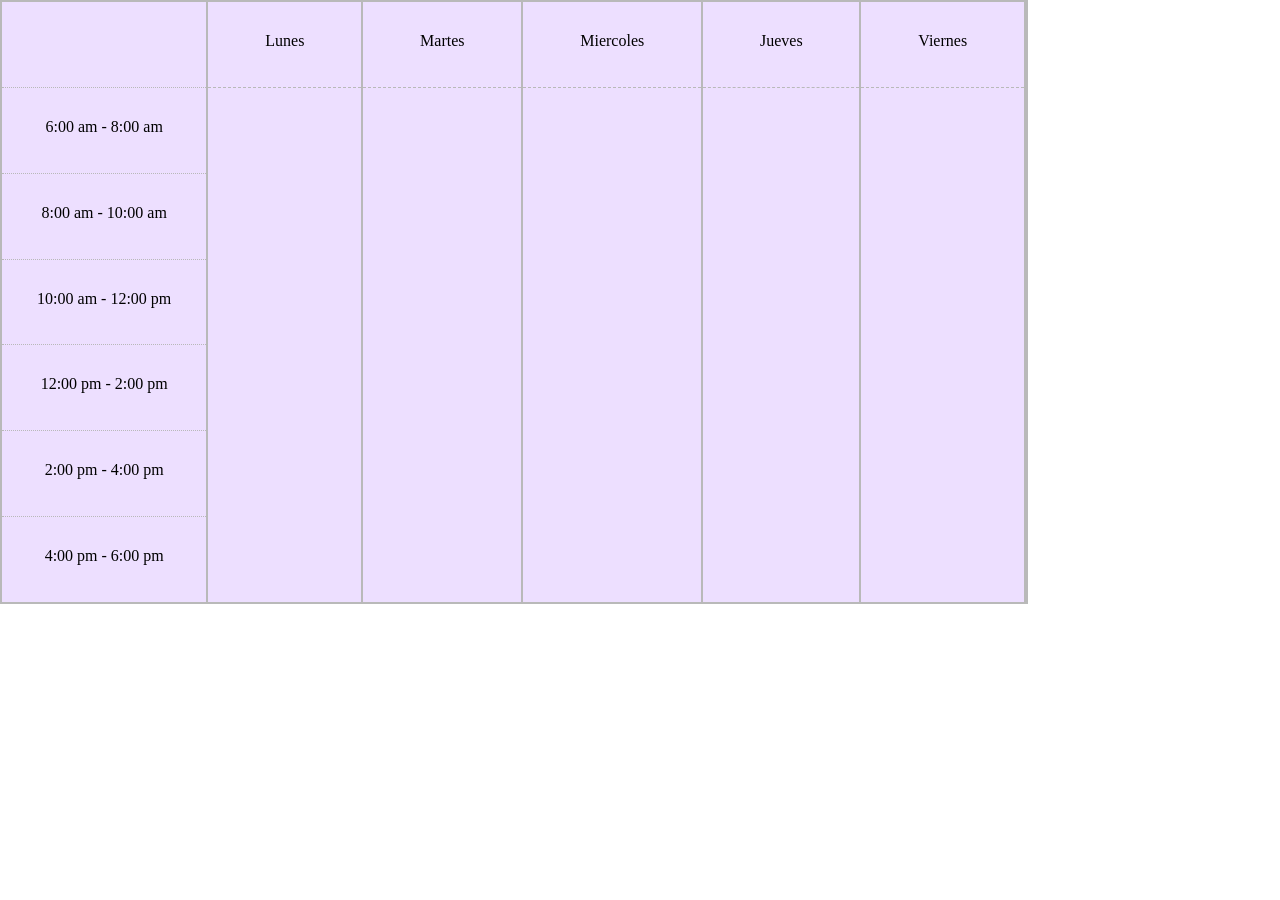
<file: HTML-SESION1-3407187/evidencia_flex/index.html>
<!DOCTYPE html>
<html lang="en">
<head>
    <meta charset="UTF-8">
    <meta name="viewport" content="width=device-width, initial-scale=1.0">
    <title>Document</title>
    <link rel="stylesheet" href="style.css">
</head>
<body>
    <div class="container">
        <div class="horas">
            <div class="hora"></div>
            <div class="hora">6:00 am - 8:00 am</div>
            <div class="hora">8:00 am - 10:00 am</div>
            <div class="hora">10:00 am - 12:00 pm</div>
            <div class="hora">12:00 pm - 2:00 pm</div>
            <div class="hora">2:00 pm - 4:00 pm</div>
            <div class="hora">4:00 pm - 6:00 pm</div>
        </div>
        <div class="dias">
            <div class="dia">
                <div class="encabezado-dia">Lunes</div>
            </div>
            <div class="dia">
                <div class="encabezado-dia">Martes</div>
            </div>
            <div class="dia">
                <div class="encabezado-dia">Miercoles</div>
            </div>
            <div class="dia">
                <div class="encabezado-dia">Jueves</div>
            </div>
            <div class="dia">
                <div class="encabezado-dia">Viernes</div>
            </div>
        </div>
    </div>
</body>
</html>
</file>
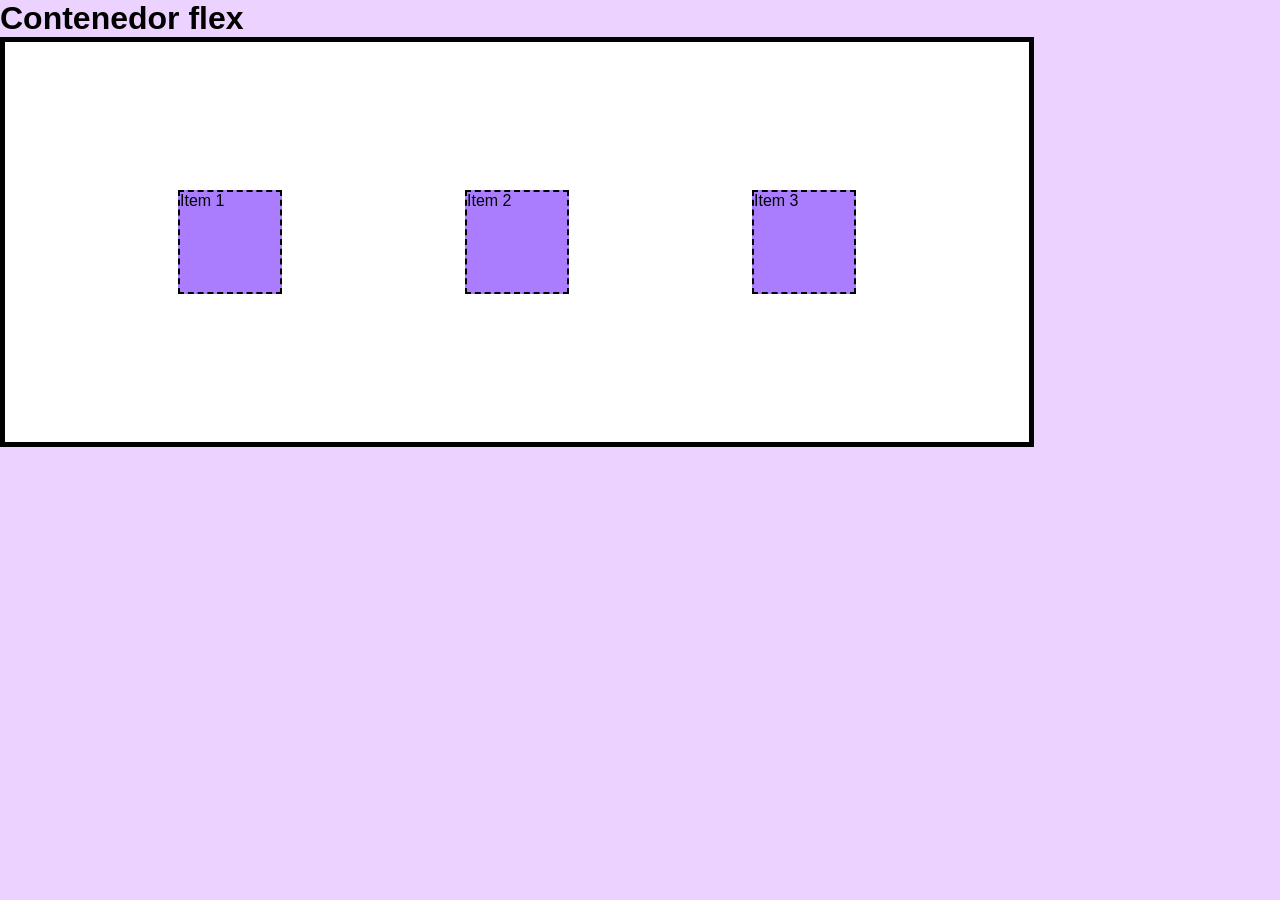
<file: HTML-SESION1-3407187/flex-basico/index.html>
<!DOCTYPE html>
<html lang="en">
<head>
    <meta charset="UTF-8">
    <meta name="viewport" content="width=device-width, initial-scale=1.0">
    <title>Document</title>
    <link rel="stylesheet" href="style.css">
</head>
<body>
    
    <h1>Contenedor flex</h1>
    <div class="container">
        <div class="item">Item 1</div>
        <div class="item">Item 2</div>
        <div class="item">Item 3</div>
    </div>

</body>
</html>
</file>
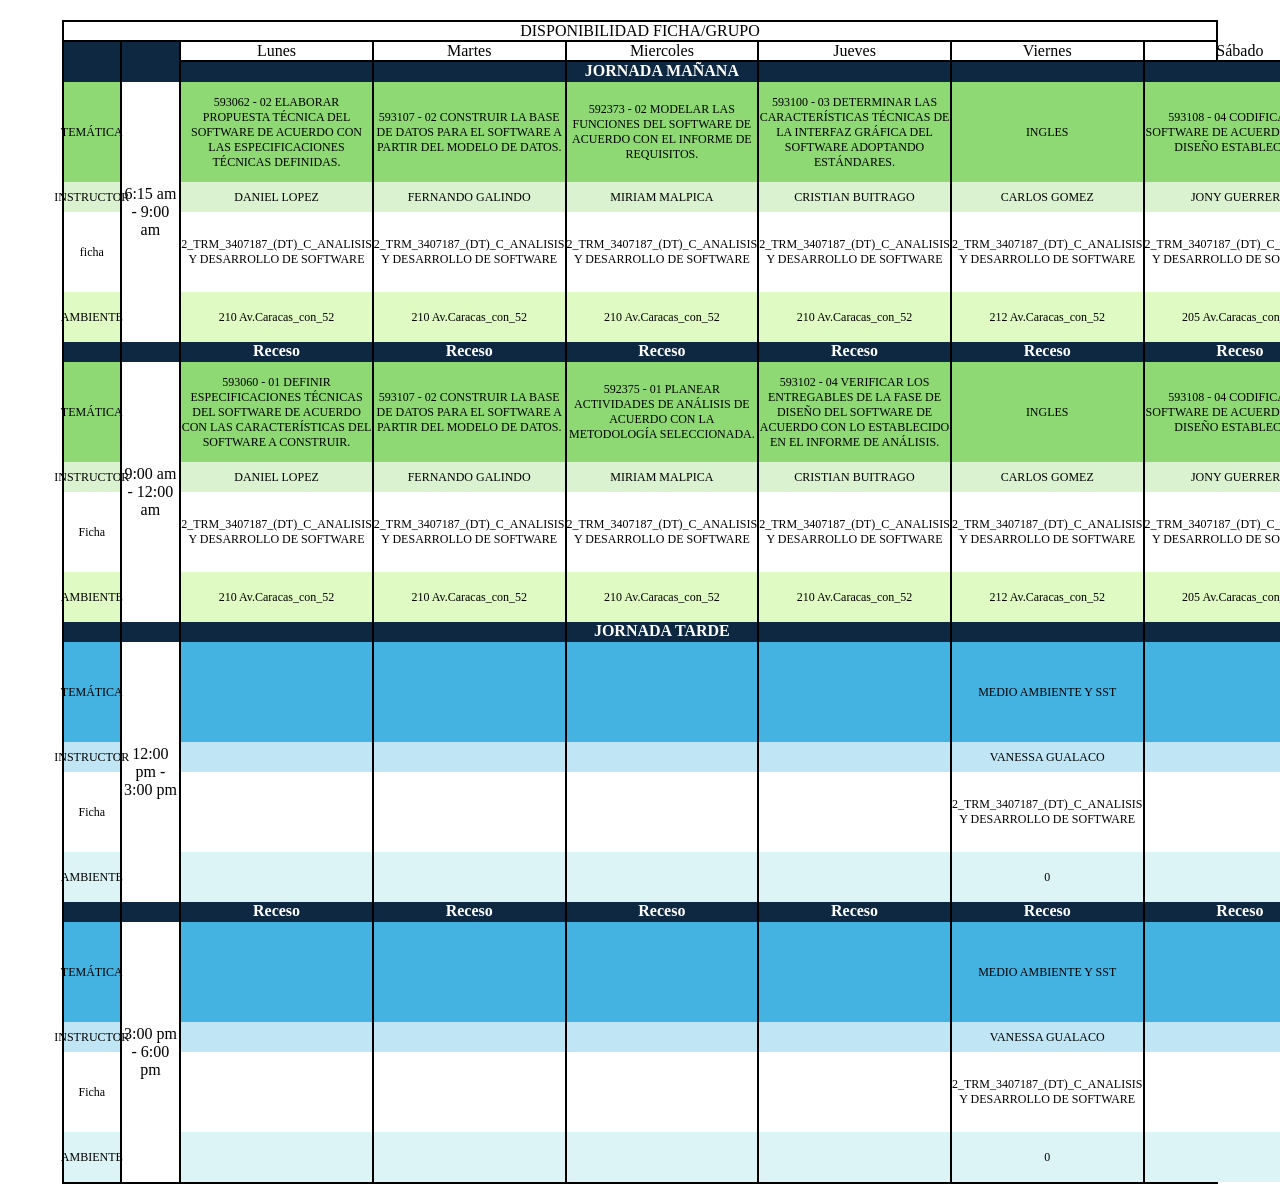
<file: HTML-SESION1-3407187/horario flexible/index.html>
<!DOCTYPE html>
<html lang="en">
<head>
    <meta charset="UTF-8">
    <meta name="viewport" content="width=device-width, initial-scale=1.0">
    <title>Horario</title>
    <link rel="stylesheet" href="style.css">
</head>
<body>
    <div class="container">
        <div class="encabezado">DISPONIBILIDAD FICHA/GRUPO</div>
        <div class="items">
            <div class="jornada-receso"></div>
            <div class="jornada-receso"></div>
            <div class="tematica">TEMÁTICA</div>
            <div class="instructor">INSTRUCTOR</div>
            <div class="ficha">ficha</div>
            <div class="ambiente">AMBIENTE</div>
            <div class="jornada-receso"></div>
            <div class="tematica">TEMÁTICA</div>
            <div class="instructor">INSTRUCTOR</div>
            <div class="ficha">Ficha</div>
            <div class="ambiente">AMBIENTE</div>
            <div class="jornada-receso"></div>
            <div class="tematica t-tarde">TEMÁTICA</div>
            <div class="instructor i-tarde">INSTRUCTOR</div>
            <div class="ficha">Ficha</div>
            <div class="ambiente a-tarde">AMBIENTE</div>
            <div class="jornada-receso"></div>
            <div class="tematica t-tarde">TEMÁTICA</div>
            <div class="instructor i-tarde">INSTRUCTOR</div>
            <div class="ficha">Ficha</div>
            <div class="ambiente a-tarde">AMBIENTE</div>
        </div>
        <div class="horas">
            <div class="jornada-receso"></div>
            <div class="jornada-receso"></div>
            <div class="hora">6:15 am - 9:00 am</div>
            <div class="jornada-receso"></div>
            <div class="hora">9:00 am - 12:00 am</div>
            <div class="jornada-receso"></div>
            <div class="hora">12:00 pm - 3:00 pm</div>
            <div class="jornada-receso"></div>
            <div class="hora">3:00 pm - 6:00 pm</div>
        </div>
        <div class="dias">
            <div class="dia">
                <div class="encabezado-dia">Lunes</div>
                <div class="jornada-receso"></div>
                <div class="tematica">593062 - 02 ELABORAR PROPUESTA TÉCNICA DEL SOFTWARE DE ACUERDO CON LAS ESPECIFICACIONES TÉCNICAS DEFINIDAS.</div>
                <div class="instructor">DANIEL LOPEZ</div>
                <div class="ficha">2_TRM_3407187_(DT)_C_ANALISIS Y DESARROLLO DE SOFTWARE</div>
                <div class="ambiente">210 Av.Caracas_con_52</div>
                <div class="jornada-receso"><strong>Receso</strong></div>
                <div class="tematica">593060 - 01 DEFINIR ESPECIFICACIONES TÉCNICAS DEL SOFTWARE DE ACUERDO CON LAS CARACTERÍSTICAS DEL SOFTWARE A CONSTRUIR.</div>
                <div class="instructor">DANIEL LOPEZ</div>
                <div class="ficha">2_TRM_3407187_(DT)_C_ANALISIS Y DESARROLLO DE SOFTWARE</div>
                <div class="ambiente">210 Av.Caracas_con_52</div>
                <div class="jornada-receso"></div>
                <div class="tematica t-tarde"></div>
                <div class="instructor i-tarde"></div>
                <div class="ficha"></div>
                <div class="ambiente a-tarde"></div>
                <div class="jornada-receso"><strong>Receso</strong></div>
                <div class="tematica t-tarde"></div>
                <div class="instructor i-tarde"></div>
                <div class="ficha"></div>
                <div class="ambiente a-tarde"></div>
            </div>
            <div class="dia">
                <div class="encabezado-dia">Martes</div>
                <div class="jornada-receso"></div>
                <div class="tematica">593107 - 02 CONSTRUIR LA BASE DE DATOS PARA EL SOFTWARE A PARTIR DEL MODELO DE DATOS.</div>
                <div class="instructor">FERNANDO GALINDO</div>
                <div class="ficha">2_TRM_3407187_(DT)_C_ANALISIS Y DESARROLLO DE SOFTWARE</div>
                <div class="ambiente">210 Av.Caracas_con_52</div>
                <div class="jornada-receso"><strong>Receso</strong></div>
                <div class="tematica">593107 - 02 CONSTRUIR LA BASE DE DATOS PARA EL SOFTWARE A PARTIR DEL MODELO DE DATOS.</div>
                <div class="instructor">FERNANDO GALINDO</div>
                <div class="ficha">2_TRM_3407187_(DT)_C_ANALISIS Y DESARROLLO DE SOFTWARE</div>
                <div class="ambiente">210 Av.Caracas_con_52</div>
                <div class="jornada-receso"></div>
                <div class="tematica t-tarde"></div>
                <div class="instructor i-tarde"></div>
                <div class="ficha"></div>
                <div class="ambiente a-tarde"></div>
                <div class="jornada-receso"><strong>Receso</strong></div>
                <div class="tematica t-tarde"></div>
                <div class="instructor i-tarde"></div>
                <div class="ficha"></div>
                <div class="ambiente a-tarde"></div>
            </div>
            <div class="dia">
                <div class="encabezado-dia">Miercoles</div>
                <div class="jornada-receso"><strong>JORNADA MAÑANA</strong></div>
                <div class="tematica">592373 - 02 MODELAR LAS FUNCIONES DEL SOFTWARE DE ACUERDO CON EL INFORME DE REQUISITOS.</div>
                <div class="instructor">MIRIAM MALPICA</div>
                <div class="ficha">2_TRM_3407187_(DT)_C_ANALISIS Y DESARROLLO DE SOFTWARE</div>
                <div class="ambiente">210 Av.Caracas_con_52</div>
                <div class="jornada-receso"><strong>Receso</strong></div>
                <div class="tematica">592375 - 01 PLANEAR ACTIVIDADES DE ANÁLISIS DE ACUERDO CON LA METODOLOGÍA SELECCIONADA.</div>
                <div class="instructor">MIRIAM MALPICA</div>
                <div class="ficha">2_TRM_3407187_(DT)_C_ANALISIS Y DESARROLLO DE SOFTWARE</div>
                <div class="ambiente">210 Av.Caracas_con_52</div>
                <div class="jornada-receso"><strong>JORNADA TARDE</strong></div>
                <div class="tematica t-tarde"></div>
                <div class="instructor i-tarde"></div>
                <div class="ficha"></div>
                <div class="ambiente a-tarde"></div>
                <div class="jornada-receso"><strong>Receso</strong></div>
                <div class="tematica t-tarde"></div>
                <div class="instructor i-tarde"></div>
                <div class="ficha"></div>
                <div class="ambiente a-tarde"></div>
            </div>
            <div class="dia">
                <div class="encabezado-dia">Jueves</div>
                <div class="jornada-receso"></div>
                <div class="tematica">593100 - 03 DETERMINAR LAS CARACTERÍSTICAS TÉCNICAS DE LA INTERFAZ GRÁFICA DEL SOFTWARE ADOPTANDO ESTÁNDARES.</div>
                <div class="instructor">CRISTIAN BUITRAGO</div>
                <div class="ficha">2_TRM_3407187_(DT)_C_ANALISIS Y DESARROLLO DE SOFTWARE</div>
                <div class="ambiente">210 Av.Caracas_con_52</div>
                <div class="jornada-receso"><strong>Receso</strong></div>
                <div class="tematica">593102 - 04 VERIFICAR LOS ENTREGABLES DE LA FASE DE DISEÑO DEL SOFTWARE DE ACUERDO CON LO ESTABLECIDO EN EL INFORME DE ANÁLISIS.</div>
                <div class="instructor">CRISTIAN BUITRAGO</div>
                <div class="ficha">2_TRM_3407187_(DT)_C_ANALISIS Y DESARROLLO DE SOFTWARE</div>
                <div class="ambiente">210 Av.Caracas_con_52</div>
                <div class="jornada-receso"></div>
                <div class="tematica t-tarde"></div>
                <div class="instructor i-tarde"></div>
                <div class="ficha"></div>
                <div class="ambiente a-tarde"></div>
                <div class="jornada-receso"><strong>Receso</strong></div>
                <div class="tematica t-tarde"></div>
                <div class="instructor i-tarde"></div>
                <div class="ficha"></div>
                <div class="ambiente a-tarde"></div>
            </div>
            <div class="dia">
                <div class="encabezado-dia">Viernes</div>
                <div class="jornada-receso"></div>
                <div class="tematica">INGLES</div>
                <div class="instructor">CARLOS GOMEZ</div>
                <div class="ficha">2_TRM_3407187_(DT)_C_ANALISIS Y DESARROLLO DE SOFTWARE</div>
                <div class="ambiente">212 Av.Caracas_con_52</div>
                <div class="jornada-receso"><strong>Receso</strong></div>
                <div class="tematica">INGLES</div>
                <div class="instructor">CARLOS GOMEZ</div>
                <div class="ficha">2_TRM_3407187_(DT)_C_ANALISIS Y DESARROLLO DE SOFTWARE</div>
                <div class="ambiente">212 Av.Caracas_con_52</div>
                <div class="jornada-receso"></div>
                <div class="tematica t-tarde">MEDIO AMBIENTE Y SST</div>
                <div class="instructor i-tarde">VANESSA GUALACO</div>
                <div class="ficha">2_TRM_3407187_(DT)_C_ANALISIS Y DESARROLLO DE SOFTWARE</div>
                <div class="ambiente a-tarde">0</div>
                <div class="jornada-receso"><strong>Receso</strong></div>
                <div class="tematica t-tarde">MEDIO AMBIENTE Y SST</div>
                <div class="instructor i-tarde">VANESSA GUALACO</div>
                <div class="ficha">2_TRM_3407187_(DT)_C_ANALISIS Y DESARROLLO DE SOFTWARE</div>
                <div class="ambiente a-tarde">0</div>
            </div>
            <div class="dia">
                <div class="encabezado-dia">Sábado</div>
                <div class="jornada-receso"></div>
                <div class="tematica">593108 - 04 CODIFICAR EL SOFTWARE DE ACUERDO CON EL DISEÑO ESTABLECIDO.</div>
                <div class="instructor">JONY GUERRERO</div>
                <div class="ficha">2_TRM_3407187_(DT)_C_ANALISIS Y DESARROLLO DE SOFTWARE</div>
                <div class="ambiente">205 Av.Caracas_con_52</div>
                <div class="jornada-receso"><strong>Receso</strong></div>
                <div class="tematica">593108 - 04 CODIFICAR EL SOFTWARE DE ACUERDO CON EL DISEÑO ESTABLECIDO.</div>
                <div class="instructor">JONY GUERRERO</div>
                <div class="ficha">2_TRM_3407187_(DT)_C_ANALISIS Y DESARROLLO DE SOFTWARE</div>
                <div class="ambiente">205 Av.Caracas_con_52</div>
                <div class="jornada-receso"></div>
                <div class="tematica t-tarde"></div>
                <div class="instructor i-tarde"></div>
                <div class="ficha"></div>
                <div class="ambiente a-tarde"></div>
                <div class="jornada-receso"><strong>Receso</strong></div>
                <div class="tematica t-tarde"></div>
                <div class="instructor i-tarde"></div>
                <div class="ficha"></div>
                <div class="ambiente a-tarde"></div>
            </div>
        </div>
    </div>
</body>
</html>
</file>
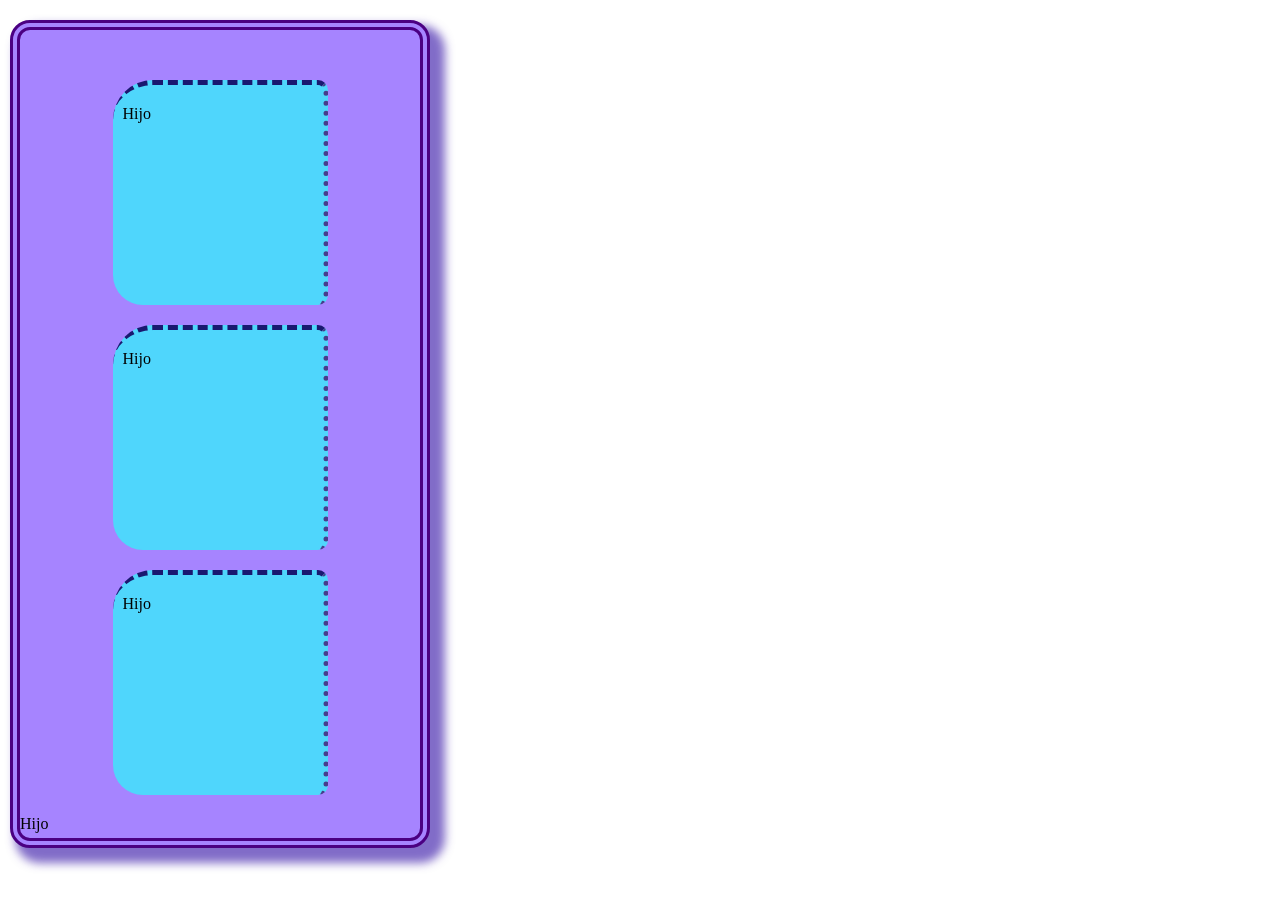
<file: HTML-SESION1-3407187/modelo_caja/index.html>
<!DOCTYPE html>
<html lang="en">
<head>
    <meta charset="UTF-8">
    <meta name="viewport" content="width=device-width, initial-scale=1.0">
    <title>Document</title>
    <style>
        *{
            margin: 0;
            padding: 0;
        }

        .padre{
            display: block;
            background-color: oklch(70.2% 0.183 293.541);
            width: 400px;
            height: auto;
            margin-top: 20px;
            margin-left: 10px;
            border: indigo 10px double;
            padding: 30px 0px 5px 0px;
            border-radius: 20px;
            box-shadow: 10px 10px 10px 5px rgba(76,46,176,0.7);
        }

        .hijo{
            display: block;
            background-color: rgb(79, 214, 252);
            width: 200px;
            height: 200px;
            padding-top: 20px;
            padding-left: 10px;
            border-top: dashed 5px midnightblue;
            border-right-color: darkslateblue;
            border-right-width: 5px;
            border-right-style: dotted;
            margin-bottom: 50px;
            margin: 20px auto;
            border-radius: 10px;
            border-bottom-left-radius: 30px;
            border-top-left-radius: 40px;
        }

        .hijo2{
            margin-top: -0px;
        }
    </style>

</head>
<body>
    <div class="padre">
        <div class="hijo">Hijo</div>
        <div class="hijo hijo2">Hijo</div>
        <div class="hijo">Hijo</div>
        <div clase="hijo hijo2"></div>
        <div clase="hijo">Hijo</div>
    </div>
</boby>
</html>
</file>
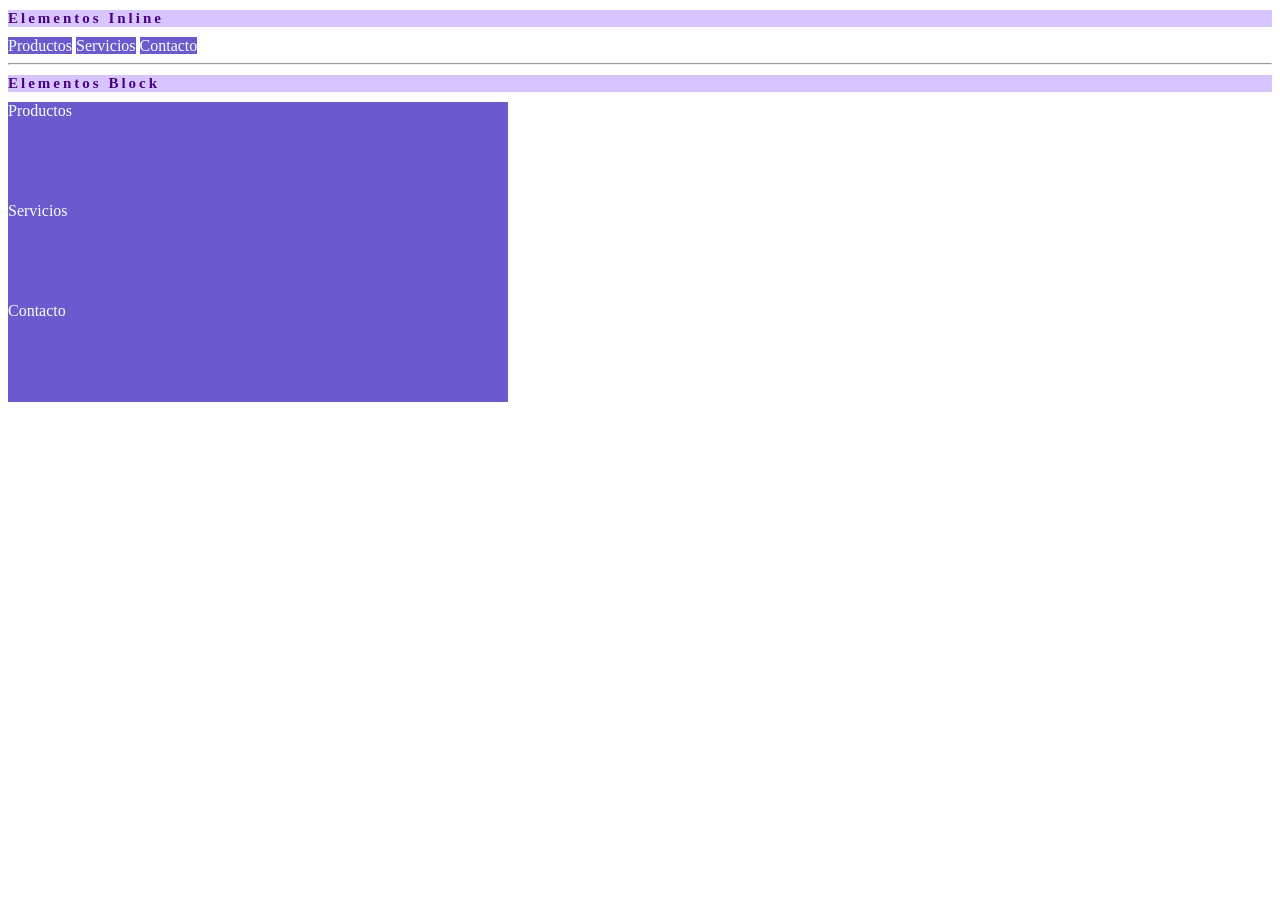
<file: HTML-SESION1-3407187/modos_display/index.html>
<!DOCTYPE html>
<html lang="en">
<head>
    <meta charset="UTF-8">
    <meta name="viewport" content="width=device-width, initial-scale=1.0">
    <title>Document</title>
    <style>

        .titulo{
            color: indigo;
            font-size: 15px;
            background-color: rgb(214, 197, 255);
            letter-spacing: 3px;
        }

        .menu{
            display: inline;
            background-color: slateblue;
            color: mintcream;
        }

        .menu_block{
            display: block;
            background-color: slateblue;
            color: mintcream;
            width: 500px;
            height: 100px;
        }
    </style>
</head>
<body>
    <h1 class="titulo">Elementos Inline</h1>
    <div class="menu">Productos</div>
    <div class="menu">Servicios</div>
    <div class="menu">Contacto</div>
    <hr>
    <h1 class="titulo">Elementos Block</h1>
    <div class="menu_block">Productos</div>
    <div class="menu_block">Servicios</div>
    <div class="menu_block">Contacto</div>
</body>
</html>
</file>
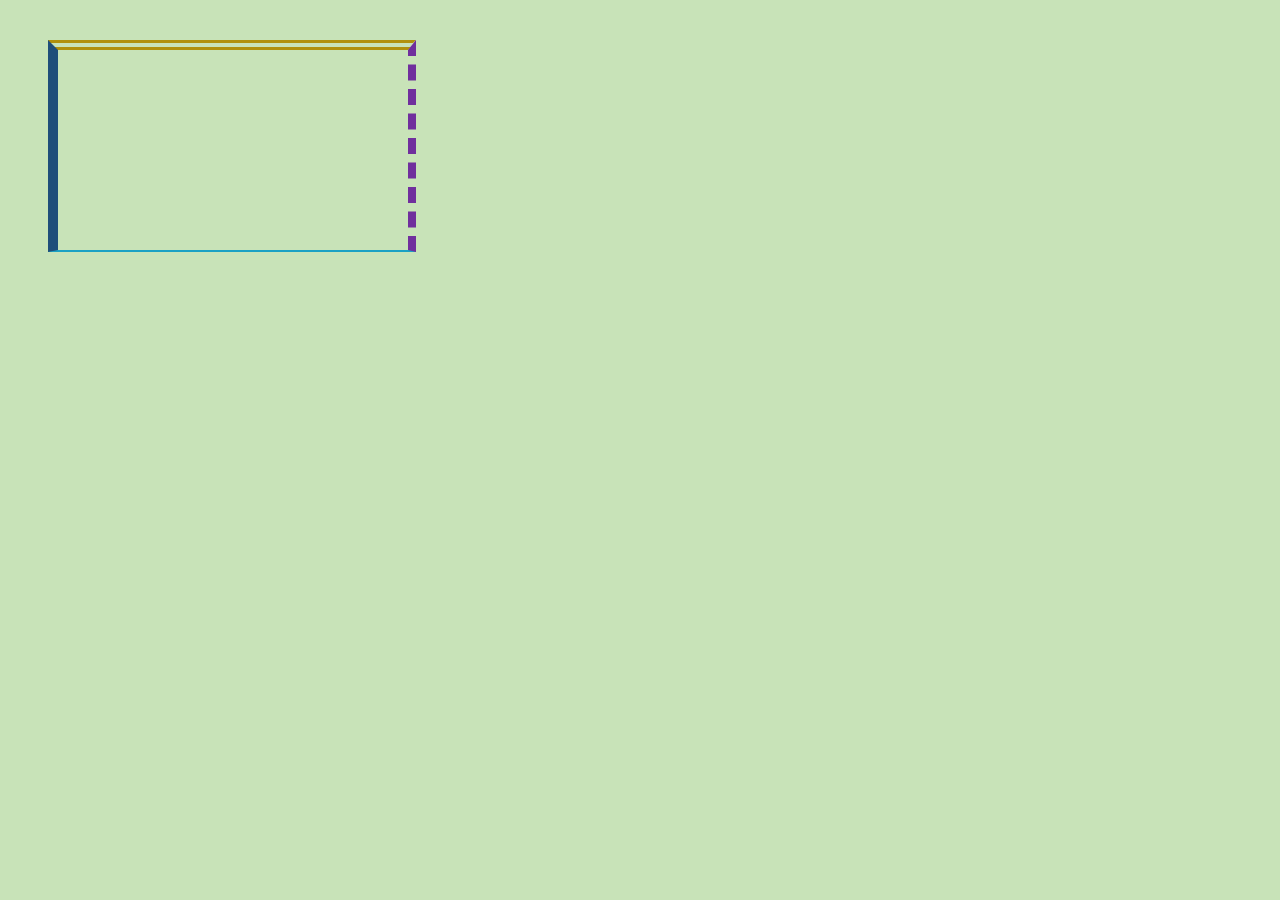
<file: HTML-SESION1-3407187/patron.html>
<!DOCTYPE html>
<html lang="en">
<head>
    <meta charset="UTF-8">
    <meta name="viewport" content="width=device-width, initial-scale=1.0">
    <title>Reto Patrón</title>
    <style>
        body{
            background-color: rgb(200, 227, 184);
        }

        .cuadro{
            display: block;
            width: 350px;
            height: 200px;
            border-top: double 10px rgb(177, 145, 12);
            border-right: dashed 8px rgb(112, 47, 157);
            border-left: solid 10px rgb(31, 78, 122);
            border-bottom: solid 2px rgb(27, 161, 196);
            margin: 40px;
        }
    </style>
</head>
<body>
    <div class="cuadro"></div>
</body>
</html>
</file>
<file: HTML-SESION1-3407187/evidencia_flex/style.css>
*{
    margin: 0;
    padding: 0;
}

body{
    font-size: 16px;
}

.container{
    display: flex;
    flex-direction: row;
    align-items: stretch;
    height: 600px;
    width: 80%;
    background-color: rgb(237, 223, 255);
    border: 2px solid rgb(185, 185, 185);
}

.horas{
    display: flex;
    flex-direction: column;
    justify-content: flex-end;
    border-right: 2px solid rgb(185, 185, 185);
    width: 20%;
}

.hora{
    display: block;
    border-top: 1px dotted rgb(185, 185, 185);
    height: 50px;
    text-align: center;
    padding: 30px;
}

.hora:first-child{
    border-top: none;
}

.dias{
    display: flex;
    flex-direction: row;
    width: 80%;
}

.dia{
    display: flex;
    flex-direction: column;
    border-right: 2px solid rgb(185, 185, 185);
    flex-grow: 1;
}

.encabezado-dia{
    display: block;
    border-bottom: 1px dashed rgb(185, 185, 185);
    height: 86px;
    text-align: center;
    padding-top: 30px;
    box-sizing: border-box;
}
</file>
<file: HTML-SESION1-3407187/flex-basico/style.css>
*{
    margin: 0;
    padding: 0;
}

body{
    background-color: #ecd2ff;
    font-family: Arial, sans-serif;
}

.container{
    display: flex;
    flex-direction: row;
    flex-wrap: wrap;
    justify-content: space-evenly;
    align-items: center;
    width: 80%;
    height: 400px;
    gap: 10px;
    background-color: white;
    border: 5px solid black;
}

.item{
    width: 100px;
    height: 100px;
    background-color: #aa7dff;
    border: 2px dashed black;
}
</file>
<file: HTML-SESION1-3407187/horario flexible/style.css>
*{
    margin: 0;
    padding: 0;
}

body{
    display: flex;
    justify-content: center;
    font-family: Georgia, 'Times New Roman', Times, serif;
    font-size: 12px;
}

.container{
    display: flex;
    flex-wrap: wrap;
    width: 90%;
    height: auto;
    margin-top: 20px;
    margin-bottom: 20px;
    border: 2px solid black;
}

.encabezado{
    display: block;
    width: 100%;
    height: auto;
    text-align: center;
    border-bottom: 2px solid black;
    font-size: 16px;
}

.items{
    display: flex;
    flex-direction: column;
    align-items: center;
    justify-content: flex-start;
    border-right: black solid 2px;
    width: 5%;
    font-size: 12px;
    box-sizing: border-box;
}

.jornada-receso{
    display: flex;
    justify-content: center;
    background-color: rgb(14, 40, 65);
    width: 100%;
    height: 20px;
    color: white;
    font-size: 16px;
}

.tematica{
    display: flex;
    justify-content: center;
    align-items: center;
    text-align: center;
    width: 100%;
    height: 100px;
    background-color: rgb(142, 217, 115);
}

.instructor{
    display: flex;
    justify-content: center;
    align-items: center;
    text-align: center;
    width: 100%;
    height: 30px;
    background-color: rgb(218, 242, 208);
}

.ficha{
    display: flex;
    justify-content: center;
    align-items: center;
    text-align: center;
    width: 100%;
    height: 80px;
    background-color: white;
}

.ambiente{
    display: flex;
    justify-content: center;
    align-items: center;
    text-align: center;
    width: 100%;
    height: 50px;
    background-color: rgb(224, 250, 195);
}

.t-tarde{
    background-color: rgb(68, 179, 225);
}

.i-tarde{
    background-color: rgb(192, 230, 245);
}

.a-tarde{
    background-color: rgb(220, 244, 245);
}

.horas{
    display: flex;
    flex-direction: column;
    justify-content: flex-start;
    width: 5%;
    height: auto;
    font-size: 16px;
    box-sizing: border-box;
}

.hora{
    display: flex;
    align-items: center;
    height: 260px;
    text-align: center;
}

.dias{
    display: flex;
    flex-direction: row;
    width: 90%;
}

.dia{
    display: flex;
    flex-direction: column;
    border-left: black solid 2px;
    width: 20%;
    box-sizing: border-box;
}

.encabezado-dia{
    display: block;
    border-bottom: black solid 2px;
    height: 20px;
    text-align: center;
    font-size: 16px;
    box-sizing: border-box;
}
</file>
